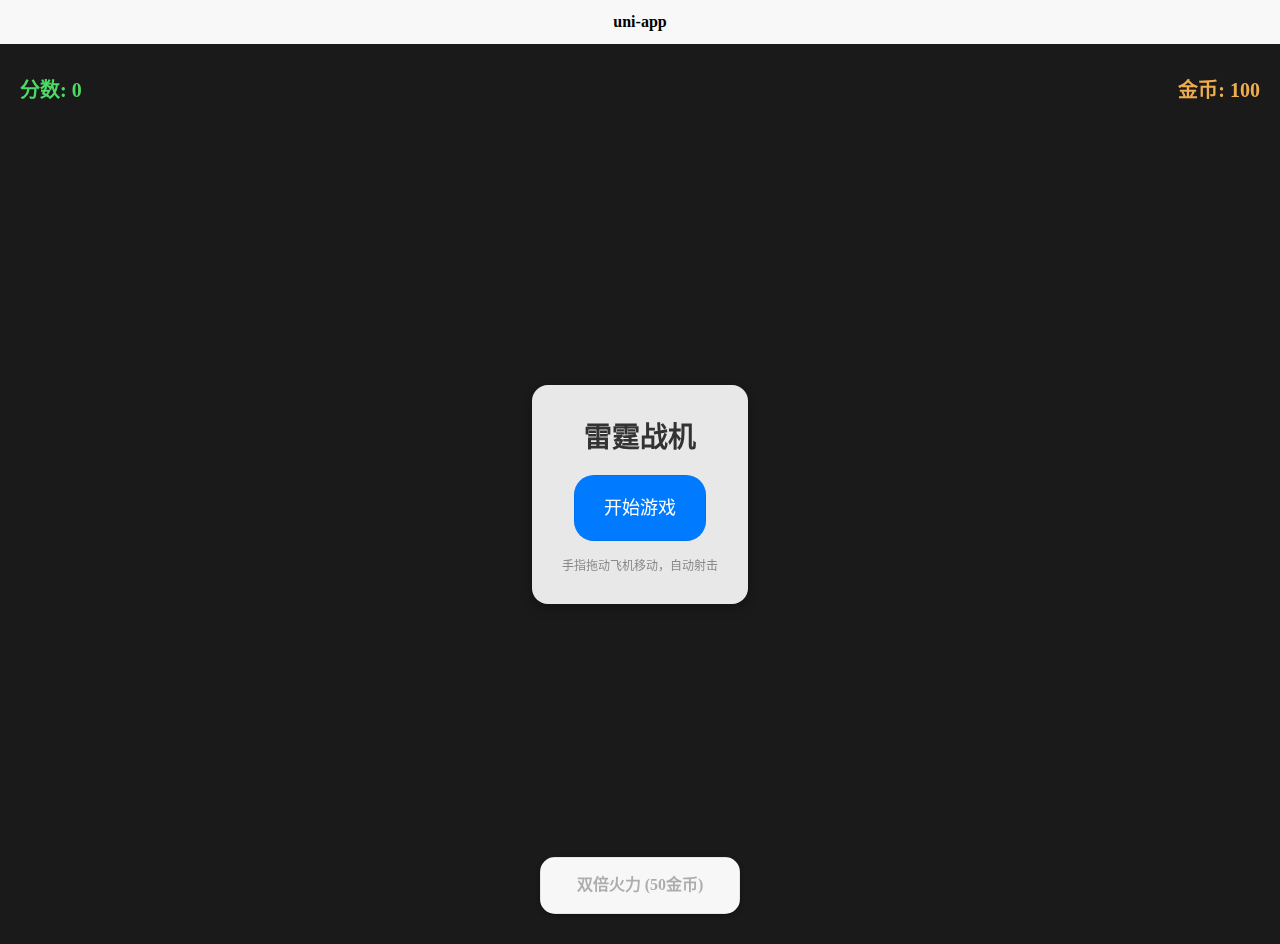
<file: index.html>
<!DOCTYPE html>
<html lang="zh-CN">
  <head>
    <link rel="stylesheet" href="./assets/uni.cbc6fffc.css">

    <meta charset="UTF-8" />
    <script>
      var coverSupport = 'CSS' in window && typeof CSS.supports === 'function' && (CSS.supports('top: env(a)') ||
        CSS.supports('top: constant(a)'))
      document.write(
        '<meta name="viewport" content="width=device-width, user-scalable=no, initial-scale=1.0, maximum-scale=1.0, minimum-scale=1.0' +
        (coverSupport ? ', viewport-fit=cover' : '') + '" />')
    </script>
    <title>雷霆战机</title>
    <!--preload-links-->
    <!--app-context-->
    <script type="module" crossorigin src="./assets/index-BwcsSbWU.js"></script>
    <link rel="stylesheet" crossorigin href="./assets/index-C7CChAY5.css">
  </head>
  <body>
    <div id="app"><!--app-html--></div>
  </body>
</html>
</file>
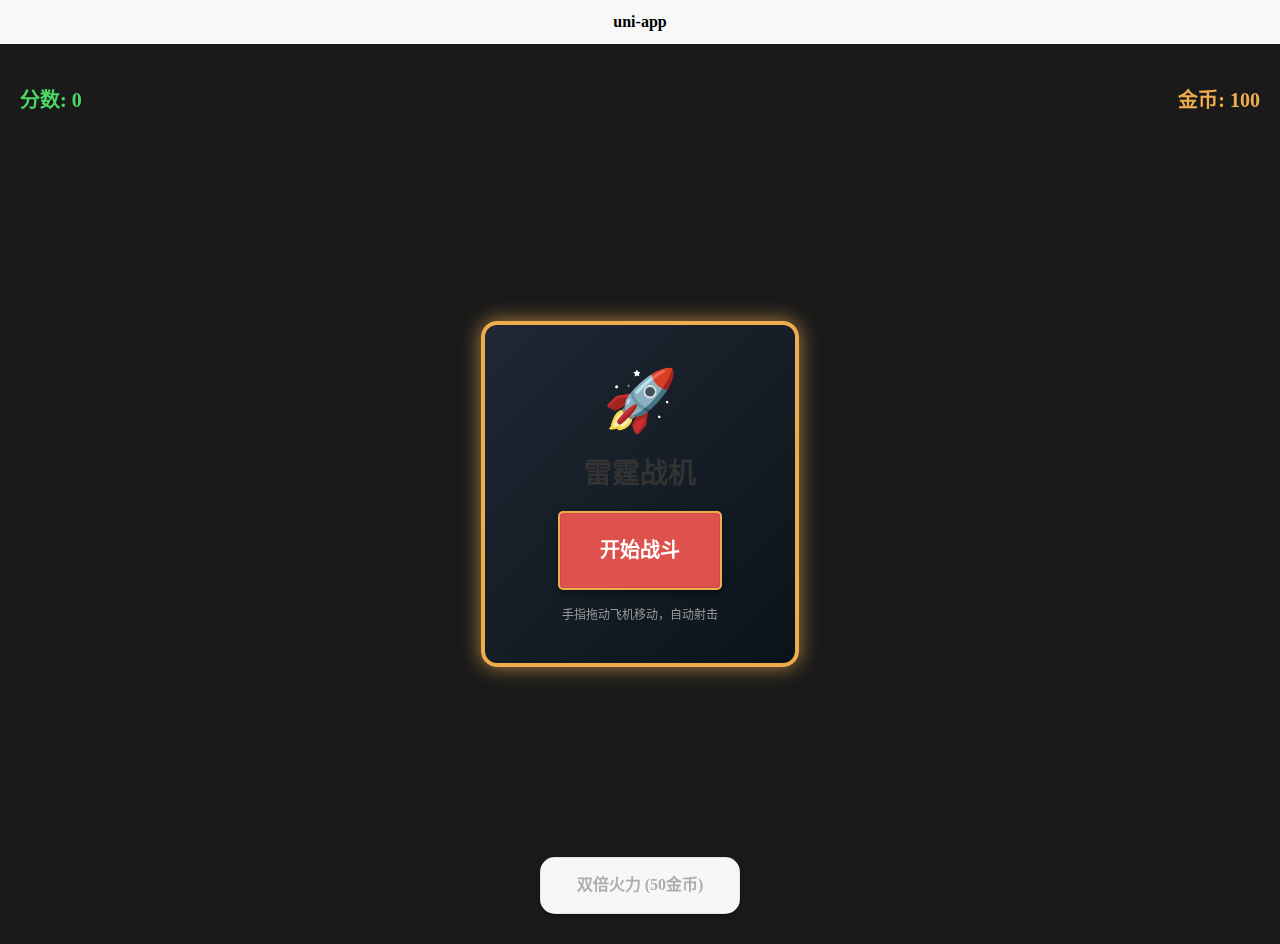
<file: web/index.html>
<!DOCTYPE html>
<html lang="zh-CN">
  <head>
    <link rel="stylesheet" href="./assets/uni.cbc6fffc.css">

    <meta charset="UTF-8" />
    <script>
      var coverSupport = 'CSS' in window && typeof CSS.supports === 'function' && (CSS.supports('top: env(a)') ||
        CSS.supports('top: constant(a)'))
      document.write(
        '<meta name="viewport" content="width=device-width, user-scalable=no, initial-scale=1.0, maximum-scale=1.0, minimum-scale=1.0' +
        (coverSupport ? ', viewport-fit=cover' : '') + '" />')
    </script>
    <title>雷霆战机</title>
    <!--preload-links-->
    <!--app-context-->
    <script type="module" crossorigin src="./assets/index-BvAGkW9r.js"></script>
    <link rel="stylesheet" crossorigin href="./assets/index-C7CChAY5.css">
  </head>
  <body>
    <div id="app"><!--app-html--></div>
  </body>
</html>
</file>
<file: assets/uni.cbc6fffc.css>
uni-button{position:relative;display:block;margin-left:auto;margin-right:auto;padding-left:14px;padding-right:14px;box-sizing:border-box;font-size:18px;text-align:center;text-decoration:none;line-height:2.55555556;border-radius:5px;-webkit-tap-highlight-color:transparent;overflow:hidden;color:#000;background-color:#f8f8f8;cursor:pointer}uni-button[hidden]{display:none!important}uni-button:after{content:" ";width:200%;height:200%;position:absolute;top:0;left:0;border:1px solid rgba(0,0,0,.2);transform:scale(.5);transform-origin:0 0;box-sizing:border-box;border-radius:10px}uni-button[native]{padding-left:0;padding-right:0}uni-button[native] .uni-button-cover-view-wrapper{border:inherit;border-color:inherit;border-radius:inherit;background-color:inherit}uni-button[native] .uni-button-cover-view-inner{padding-left:14px;padding-right:14px}uni-button uni-cover-view{line-height:inherit;white-space:inherit}uni-button[type=default]{color:#000;background-color:#f8f8f8}uni-button[type=primary]{color:#fff;background-color:#007aff}uni-button[type=warn]{color:#fff;background-color:#e64340}uni-button[disabled]{color:rgba(255,255,255,.6);cursor:not-allowed}uni-button[disabled][type=default],uni-button[disabled]:not([type]){color:rgba(0,0,0,.3);background-color:#f7f7f7}uni-button[disabled][type=primary]{background-color:rgba(0,122,255,.6)}uni-button[disabled][type=warn]{background-color:#ec8b89}uni-button[type=primary][plain]{color:#007aff;border:1px solid #007aff;background-color:transparent}uni-button[type=primary][plain][disabled]{color:rgba(0,0,0,.2);border-color:rgba(0,0,0,.2)}uni-button[type=primary][plain]:after{border-width:0}uni-button[type=default][plain]{color:#353535;border:1px solid #353535;background-color:transparent}uni-button[type=default][plain][disabled]{color:rgba(0,0,0,.2);border-color:rgba(0,0,0,.2)}uni-button[type=default][plain]:after{border-width:0}uni-button[plain]{color:#353535;border:1px solid #353535;background-color:transparent}uni-button[plain][disabled]{color:rgba(0,0,0,.2);border-color:rgba(0,0,0,.2)}uni-button[plain]:after{border-width:0}uni-button[plain][native] .uni-button-cover-view-inner{padding:0}uni-button[type=warn][plain]{color:#e64340;border:1px solid #e64340;background-color:transparent}uni-button[type=warn][plain][disabled]{color:rgba(0,0,0,.2);border-color:rgba(0,0,0,.2)}uni-button[type=warn][plain]:after{border-width:0}uni-button[size=mini]{display:inline-block;line-height:2.3;font-size:13px;padding:0 1.34em}uni-button[size=mini][native]{padding:0}uni-button[size=mini][native] .uni-button-cover-view-inner{padding:0 1.34em}uni-button[loading]:not([disabled]){cursor:progress}uni-button[loading]:before{content:" ";display:inline-block;width:18px;height:18px;vertical-align:middle;animation:uni-loading 1s steps(12,end) infinite;background-size:100%}uni-button[loading][type=primary]{color:rgba(255,255,255,.6);background-color:#0062cc}uni-button[loading][type=primary][plain]{color:#007aff;background-color:transparent}uni-button[loading][type=default]{color:rgba(0,0,0,.6);background-color:#dedede}uni-button[loading][type=default][plain]{color:#353535;background-color:transparent}uni-button[loading][type=warn]{color:rgba(255,255,255,.6);background-color:#ce3c39}uni-button[loading][type=warn][plain]{color:#e64340;background-color:transparent}uni-button[loading][native]:before{content:none}.button-hover{color:rgba(0,0,0,.6);background-color:#dedede}.button-hover[plain]{color:rgba(53,53,53,.6);border-color:rgba(53,53,53,.6);background-color:transparent}.button-hover[type=primary]{color:rgba(255,255,255,.6);background-color:#0062cc}.button-hover[type=primary][plain]{color:rgba(0,122,255,.6);border-color:rgba(0,122,255,.6);background-color:transparent}.button-hover[type=default]{color:rgba(0,0,0,.6);background-color:#dedede}.button-hover[type=default][plain]{color:rgba(53,53,53,.6);border-color:rgba(53,53,53,.6);background-color:transparent}.button-hover[type=warn]{color:rgba(255,255,255,.6);background-color:#ce3c39}.button-hover[type=warn][plain]{color:rgba(230,67,64,.6);border-color:rgba(230,67,64,.6);background-color:transparent}uni-canvas{width:300px;height:150px;display:block;position:relative}uni-canvas>.uni-canvas-canvas{position:absolute;top:0;left:0;width:100%;height:100%}@keyframes once-show{0%{top:0}}uni-resize-sensor,uni-resize-sensor>div{position:absolute;left:0;top:0;right:0;bottom:0;overflow:hidden}uni-resize-sensor{display:block;z-index:-1;visibility:hidden;animation:once-show 1ms}uni-resize-sensor>div>div{position:absolute;left:0;top:0}uni-resize-sensor>div:first-child>div{width:100000px;height:100000px}uni-resize-sensor>div:last-child>div{width:200%;height:200%}uni-text[selectable]{cursor:auto;-webkit-user-select:text;user-select:text}uni-text{white-space:pre-line}uni-view{display:block}uni-view[hidden]{display:none}uni-toast{position:fixed;top:0;right:0;bottom:0;left:0;z-index:999;display:block;box-sizing:border-box;pointer-events:none;font-size:16px}.uni-sample-toast{position:fixed;z-index:999;top:50%;left:50%;transform:translate(-50%,-50%);text-align:center;max-width:80%}.uni-simple-toast__text{display:inline-block;vertical-align:middle;color:#fff;background-color:rgba(17,17,17,.7);padding:10px 20px;border-radius:5px;font-size:13px;text-align:center;max-width:100%;word-break:break-word;white-space:normal}uni-toast .uni-mask{pointer-events:auto}.uni-toast{position:fixed;z-index:999;width:8em;top:50%;left:50%;transform:translate(-50%,-50%);background:rgba(17,17,17,.7);text-align:center;border-radius:5px;color:#fff}.uni-toast *{box-sizing:border-box}.uni-toast__icon{margin:20px 0 0;width:38px!important;height:38px!important;vertical-align:baseline!important}.uni-icon_toast{margin:15px 0 0}.uni-icon_toast.uni-icon-success-no-circle:before{color:#fff;font-size:55px}.uni-icon_toast.uni-loading{margin:20px 0 0;width:38px;height:38px;vertical-align:baseline}.uni-toast__content{margin:0 0 15px}
</file>
<file: assets/index-C7CChAY5.css>
*{margin:0;-webkit-tap-highlight-color:transparent}html,body{-webkit-user-select:none;user-select:none;width:100%;height:100%}body{overflow-x:hidden;font-size:16px}uni-app,uni-page,uni-page-wrapper,uni-page-body{display:block;box-sizing:border-box;width:100%}uni-page-wrapper{position:relative}#app,uni-app,uni-page,uni-page-wrapper{height:100%}.uni-mask{position:fixed;z-index:999;top:0;right:0;left:0;bottom:0;background:rgba(0,0,0,.5)}.uni-fade-enter-active,.uni-fade-leave-active{transition-duration:.25s;transition-property:opacity;transition-timing-function:ease}.uni-fade-enter-from,.uni-fade-leave-active{opacity:0}.uni-loading,uni-button[loading]:before{background-color:transparent;background-image:url(data:image/svg+xml;base64,\ [base64]);background-repeat:no-repeat}.uni-loading{width:20px;height:20px;display:inline-block;vertical-align:middle;animation:uni-loading 1s steps(12,end) infinite;background-size:100%}@keyframes uni-loading{0%{transform:rotate3d(0,0,1,0)}to{transform:rotate3d(0,0,1,360deg)}}html{--primary-color: #007aff;--UI-BG: #fff;--UI-BG-1: #f7f7f7;--UI-BG-2: #fff;--UI-BG-3: #f7f7f7;--UI-BG-4: #4c4c4c;--UI-BG-5: #fff;--UI-FG: #000;--UI-FG-0: rgba(0, 0, 0, .9);--UI-FG-HALF: rgba(0, 0, 0, .9);--UI-FG-1: rgba(0, 0, 0, .5);--UI-FG-2: rgba(0, 0, 0, .3);--UI-FG-3: rgba(0, 0, 0, .1)}uni-page[data-type] uni-page-body{background-color:transparent}body:after{position:fixed;content:"";left:-1000px;top:-1000px;animation:shadow-preload .1s;animation-delay:3s}@keyframes shadow-preload{0%{background-image:url(https://cdn.dcloud.net.cn/img/shadow-grey.png)}to{background-image:url(https://cdn.dcloud.net.cn/img/shadow-grey.png)}}.uni-async-error{position:absolute;left:0;right:0;top:0;bottom:0;color:#999;padding:100px 10px;text-align:center}.uni-async-loading{box-sizing:border-box;width:100%;padding:50px;text-align:center}.uni-async-loading .uni-loading{width:30px;height:30px}uni-page-head{display:block;box-sizing:border-box}.uni-page-head{position:fixed;left:var(--window-left);right:var(--window-right);height:44px;height:calc(44px + constant(safe-area-inset-top));height:calc(44px + env(safe-area-inset-top));padding:7px 3px;padding-top:calc(7px + constant(safe-area-inset-top));padding-top:calc(7px + env(safe-area-inset-top));display:flex;overflow:hidden;justify-content:space-between;box-sizing:border-box;z-index:998;color:#fff;background-color:#000;transition-property:all}.uni-page-head *{box-sizing:border-box}.uni-page-head .uni-btn-icon{overflow:hidden;min-width:1em;font-style:normal}.uni-page-head-titlePenetrate,.uni-page-head-titlePenetrate .uni-page-head-bd,.uni-page-head-titlePenetrate .uni-page-head-bd *{pointer-events:none}.uni-page-head-titlePenetrate *{pointer-events:auto}.uni-page-head.uni-page-head-transparent .uni-page-head-ft>div{justify-content:center}.uni-page-head~.uni-placeholder{width:100%;height:44px;height:calc(44px + constant(safe-area-inset-top));height:calc(44px + env(safe-area-inset-top))}.uni-placeholder-titlePenetrate{pointer-events:none}.uni-page-head-hd{display:flex;align-items:center;font-size:16px}.uni-page-head-bd{position:absolute;left:70px;right:70px;min-width:0;-webkit-user-select:auto;user-select:auto}.uni-page-head-btn{position:relative;width:auto;margin:0 2px;word-break:keep-all;white-space:pre;cursor:pointer;font-size:0px}.uni-page-head-transparent .uni-page-head-btn{display:flex;align-items:center;width:32px;height:32px;border-radius:50%;background-color:rgba(0,0,0,.5)}.uni-page-head-btn-red-dot:after{content:attr(badge-text);position:absolute;right:0;top:0;background-color:red;color:#fff;width:18px;height:18px;line-height:18px;border-radius:18px;overflow:hidden;transform:scale(.5) translate(40%,-40%);transform-origin:100% 0}.uni-page-head-btn-red-dot[badge-text]:after{font-size:12px;width:auto;min-width:18px;max-width:42px;text-align:center;padding:0 3px;transform:scale(.7) translate(40%,-40%)}.uni-page-head-btn-select svg{vertical-align:middle;margin-left:2px;transform:rotate(270deg) scale(.8)}.uni-page-head-search{position:relative;display:flex;flex:1;margin:0 2px;line-height:30px;font-size:15px}.uni-page-head-search-input{width:100%;height:100%;padding-left:34px;text-align:left}.uni-page-head-search-input .uni-input-input:disabled{pointer-events:none}.uni-page-head-search-placeholder{position:absolute;max-width:100%;height:100%;padding-left:34px;overflow:hidden;word-break:keep-all;white-space:pre}.uni-page-head-search-placeholder-right{right:0}.uni-page-head-search-placeholder-center{left:50%;transform:translate(-50%)}.uni-page-head-search-icon{position:absolute;top:0;left:2px;width:30px;height:30px;display:flex;justify-content:center;align-items:center}.uni-page-head-ft{display:flex;align-items:center;flex-direction:row-reverse;font-size:13px}.uni-page-head__title{font-weight:700;font-size:16px;line-height:30px;text-align:center;overflow:hidden;white-space:nowrap;text-overflow:ellipsis}.uni-page-head__title .uni-loading{width:16px;height:16px;margin-top:-3px}.uni-page-head__title .uni-page-head__title_image{width:auto;height:26px;vertical-align:middle}.uni-page-head-shadow{overflow:visible}.uni-page-head-shadow:after{content:"";position:absolute;left:0;right:0;top:100%;height:5px;background-size:100% 100%}uni-page-head[uni-page-head-type=default]~uni-page-wrapper{height:calc(100% - 44px);height:calc(100% - 44px - constant(safe-area-inset-top));height:calc(100% - 44px - env(safe-area-inset-top))}.uni-page-head-shadow-grey:after{background-image:url(https://cdn.dcloud.net.cn/img/shadow-grey.png)}.uni-page-head-shadow-blue:after{background-image:url(https://cdn.dcloud.net.cn/img/shadow-blue.png)}.uni-page-head-shadow-green:after{background-image:url(https://cdn.dcloud.net.cn/img/shadow-green.png)}.uni-page-head-shadow-orange:after{background-image:url(https://cdn.dcloud.net.cn/img/shadow-orange.png)}.uni-page-head-shadow-red:after{background-image:url(https://cdn.dcloud.net.cn/img/shadow-red.png)}.uni-page-head-shadow-yellow:after{background-image:url(https://cdn.dcloud.net.cn/img/shadow-yellow.png)}
</file>
<file: web/assets/uni.cbc6fffc.css>
uni-button{position:relative;display:block;margin-left:auto;margin-right:auto;padding-left:14px;padding-right:14px;box-sizing:border-box;font-size:18px;text-align:center;text-decoration:none;line-height:2.55555556;border-radius:5px;-webkit-tap-highlight-color:transparent;overflow:hidden;color:#000;background-color:#f8f8f8;cursor:pointer}uni-button[hidden]{display:none!important}uni-button:after{content:" ";width:200%;height:200%;position:absolute;top:0;left:0;border:1px solid rgba(0,0,0,.2);transform:scale(.5);transform-origin:0 0;box-sizing:border-box;border-radius:10px}uni-button[native]{padding-left:0;padding-right:0}uni-button[native] .uni-button-cover-view-wrapper{border:inherit;border-color:inherit;border-radius:inherit;background-color:inherit}uni-button[native] .uni-button-cover-view-inner{padding-left:14px;padding-right:14px}uni-button uni-cover-view{line-height:inherit;white-space:inherit}uni-button[type=default]{color:#000;background-color:#f8f8f8}uni-button[type=primary]{color:#fff;background-color:#007aff}uni-button[type=warn]{color:#fff;background-color:#e64340}uni-button[disabled]{color:rgba(255,255,255,.6);cursor:not-allowed}uni-button[disabled][type=default],uni-button[disabled]:not([type]){color:rgba(0,0,0,.3);background-color:#f7f7f7}uni-button[disabled][type=primary]{background-color:rgba(0,122,255,.6)}uni-button[disabled][type=warn]{background-color:#ec8b89}uni-button[type=primary][plain]{color:#007aff;border:1px solid #007aff;background-color:transparent}uni-button[type=primary][plain][disabled]{color:rgba(0,0,0,.2);border-color:rgba(0,0,0,.2)}uni-button[type=primary][plain]:after{border-width:0}uni-button[type=default][plain]{color:#353535;border:1px solid #353535;background-color:transparent}uni-button[type=default][plain][disabled]{color:rgba(0,0,0,.2);border-color:rgba(0,0,0,.2)}uni-button[type=default][plain]:after{border-width:0}uni-button[plain]{color:#353535;border:1px solid #353535;background-color:transparent}uni-button[plain][disabled]{color:rgba(0,0,0,.2);border-color:rgba(0,0,0,.2)}uni-button[plain]:after{border-width:0}uni-button[plain][native] .uni-button-cover-view-inner{padding:0}uni-button[type=warn][plain]{color:#e64340;border:1px solid #e64340;background-color:transparent}uni-button[type=warn][plain][disabled]{color:rgba(0,0,0,.2);border-color:rgba(0,0,0,.2)}uni-button[type=warn][plain]:after{border-width:0}uni-button[size=mini]{display:inline-block;line-height:2.3;font-size:13px;padding:0 1.34em}uni-button[size=mini][native]{padding:0}uni-button[size=mini][native] .uni-button-cover-view-inner{padding:0 1.34em}uni-button[loading]:not([disabled]){cursor:progress}uni-button[loading]:before{content:" ";display:inline-block;width:18px;height:18px;vertical-align:middle;animation:uni-loading 1s steps(12,end) infinite;background-size:100%}uni-button[loading][type=primary]{color:rgba(255,255,255,.6);background-color:#0062cc}uni-button[loading][type=primary][plain]{color:#007aff;background-color:transparent}uni-button[loading][type=default]{color:rgba(0,0,0,.6);background-color:#dedede}uni-button[loading][type=default][plain]{color:#353535;background-color:transparent}uni-button[loading][type=warn]{color:rgba(255,255,255,.6);background-color:#ce3c39}uni-button[loading][type=warn][plain]{color:#e64340;background-color:transparent}uni-button[loading][native]:before{content:none}.button-hover{color:rgba(0,0,0,.6);background-color:#dedede}.button-hover[plain]{color:rgba(53,53,53,.6);border-color:rgba(53,53,53,.6);background-color:transparent}.button-hover[type=primary]{color:rgba(255,255,255,.6);background-color:#0062cc}.button-hover[type=primary][plain]{color:rgba(0,122,255,.6);border-color:rgba(0,122,255,.6);background-color:transparent}.button-hover[type=default]{color:rgba(0,0,0,.6);background-color:#dedede}.button-hover[type=default][plain]{color:rgba(53,53,53,.6);border-color:rgba(53,53,53,.6);background-color:transparent}.button-hover[type=warn]{color:rgba(255,255,255,.6);background-color:#ce3c39}.button-hover[type=warn][plain]{color:rgba(230,67,64,.6);border-color:rgba(230,67,64,.6);background-color:transparent}uni-canvas{width:300px;height:150px;display:block;position:relative}uni-canvas>.uni-canvas-canvas{position:absolute;top:0;left:0;width:100%;height:100%}@keyframes once-show{0%{top:0}}uni-resize-sensor,uni-resize-sensor>div{position:absolute;left:0;top:0;right:0;bottom:0;overflow:hidden}uni-resize-sensor{display:block;z-index:-1;visibility:hidden;animation:once-show 1ms}uni-resize-sensor>div>div{position:absolute;left:0;top:0}uni-resize-sensor>div:first-child>div{width:100000px;height:100000px}uni-resize-sensor>div:last-child>div{width:200%;height:200%}uni-text[selectable]{cursor:auto;-webkit-user-select:text;user-select:text}uni-text{white-space:pre-line}uni-view{display:block}uni-view[hidden]{display:none}uni-toast{position:fixed;top:0;right:0;bottom:0;left:0;z-index:999;display:block;box-sizing:border-box;pointer-events:none;font-size:16px}.uni-sample-toast{position:fixed;z-index:999;top:50%;left:50%;transform:translate(-50%,-50%);text-align:center;max-width:80%}.uni-simple-toast__text{display:inline-block;vertical-align:middle;color:#fff;background-color:rgba(17,17,17,.7);padding:10px 20px;border-radius:5px;font-size:13px;text-align:center;max-width:100%;word-break:break-word;white-space:normal}uni-toast .uni-mask{pointer-events:auto}.uni-toast{position:fixed;z-index:999;width:8em;top:50%;left:50%;transform:translate(-50%,-50%);background:rgba(17,17,17,.7);text-align:center;border-radius:5px;color:#fff}.uni-toast *{box-sizing:border-box}.uni-toast__icon{margin:20px 0 0;width:38px!important;height:38px!important;vertical-align:baseline!important}.uni-icon_toast{margin:15px 0 0}.uni-icon_toast.uni-icon-success-no-circle:before{color:#fff;font-size:55px}.uni-icon_toast.uni-loading{margin:20px 0 0;width:38px;height:38px;vertical-align:baseline}.uni-toast__content{margin:0 0 15px}
</file>
<file: web/assets/index-C7CChAY5.css>
*{margin:0;-webkit-tap-highlight-color:transparent}html,body{-webkit-user-select:none;user-select:none;width:100%;height:100%}body{overflow-x:hidden;font-size:16px}uni-app,uni-page,uni-page-wrapper,uni-page-body{display:block;box-sizing:border-box;width:100%}uni-page-wrapper{position:relative}#app,uni-app,uni-page,uni-page-wrapper{height:100%}.uni-mask{position:fixed;z-index:999;top:0;right:0;left:0;bottom:0;background:rgba(0,0,0,.5)}.uni-fade-enter-active,.uni-fade-leave-active{transition-duration:.25s;transition-property:opacity;transition-timing-function:ease}.uni-fade-enter-from,.uni-fade-leave-active{opacity:0}.uni-loading,uni-button[loading]:before{background-color:transparent;background-image:url(data:image/svg+xml;base64,\ [base64]);background-repeat:no-repeat}.uni-loading{width:20px;height:20px;display:inline-block;vertical-align:middle;animation:uni-loading 1s steps(12,end) infinite;background-size:100%}@keyframes uni-loading{0%{transform:rotate3d(0,0,1,0)}to{transform:rotate3d(0,0,1,360deg)}}html{--primary-color: #007aff;--UI-BG: #fff;--UI-BG-1: #f7f7f7;--UI-BG-2: #fff;--UI-BG-3: #f7f7f7;--UI-BG-4: #4c4c4c;--UI-BG-5: #fff;--UI-FG: #000;--UI-FG-0: rgba(0, 0, 0, .9);--UI-FG-HALF: rgba(0, 0, 0, .9);--UI-FG-1: rgba(0, 0, 0, .5);--UI-FG-2: rgba(0, 0, 0, .3);--UI-FG-3: rgba(0, 0, 0, .1)}uni-page[data-type] uni-page-body{background-color:transparent}body:after{position:fixed;content:"";left:-1000px;top:-1000px;animation:shadow-preload .1s;animation-delay:3s}@keyframes shadow-preload{0%{background-image:url(https://cdn.dcloud.net.cn/img/shadow-grey.png)}to{background-image:url(https://cdn.dcloud.net.cn/img/shadow-grey.png)}}.uni-async-error{position:absolute;left:0;right:0;top:0;bottom:0;color:#999;padding:100px 10px;text-align:center}.uni-async-loading{box-sizing:border-box;width:100%;padding:50px;text-align:center}.uni-async-loading .uni-loading{width:30px;height:30px}uni-page-head{display:block;box-sizing:border-box}.uni-page-head{position:fixed;left:var(--window-left);right:var(--window-right);height:44px;height:calc(44px + constant(safe-area-inset-top));height:calc(44px + env(safe-area-inset-top));padding:7px 3px;padding-top:calc(7px + constant(safe-area-inset-top));padding-top:calc(7px + env(safe-area-inset-top));display:flex;overflow:hidden;justify-content:space-between;box-sizing:border-box;z-index:998;color:#fff;background-color:#000;transition-property:all}.uni-page-head *{box-sizing:border-box}.uni-page-head .uni-btn-icon{overflow:hidden;min-width:1em;font-style:normal}.uni-page-head-titlePenetrate,.uni-page-head-titlePenetrate .uni-page-head-bd,.uni-page-head-titlePenetrate .uni-page-head-bd *{pointer-events:none}.uni-page-head-titlePenetrate *{pointer-events:auto}.uni-page-head.uni-page-head-transparent .uni-page-head-ft>div{justify-content:center}.uni-page-head~.uni-placeholder{width:100%;height:44px;height:calc(44px + constant(safe-area-inset-top));height:calc(44px + env(safe-area-inset-top))}.uni-placeholder-titlePenetrate{pointer-events:none}.uni-page-head-hd{display:flex;align-items:center;font-size:16px}.uni-page-head-bd{position:absolute;left:70px;right:70px;min-width:0;-webkit-user-select:auto;user-select:auto}.uni-page-head-btn{position:relative;width:auto;margin:0 2px;word-break:keep-all;white-space:pre;cursor:pointer;font-size:0px}.uni-page-head-transparent .uni-page-head-btn{display:flex;align-items:center;width:32px;height:32px;border-radius:50%;background-color:rgba(0,0,0,.5)}.uni-page-head-btn-red-dot:after{content:attr(badge-text);position:absolute;right:0;top:0;background-color:red;color:#fff;width:18px;height:18px;line-height:18px;border-radius:18px;overflow:hidden;transform:scale(.5) translate(40%,-40%);transform-origin:100% 0}.uni-page-head-btn-red-dot[badge-text]:after{font-size:12px;width:auto;min-width:18px;max-width:42px;text-align:center;padding:0 3px;transform:scale(.7) translate(40%,-40%)}.uni-page-head-btn-select svg{vertical-align:middle;margin-left:2px;transform:rotate(270deg) scale(.8)}.uni-page-head-search{position:relative;display:flex;flex:1;margin:0 2px;line-height:30px;font-size:15px}.uni-page-head-search-input{width:100%;height:100%;padding-left:34px;text-align:left}.uni-page-head-search-input .uni-input-input:disabled{pointer-events:none}.uni-page-head-search-placeholder{position:absolute;max-width:100%;height:100%;padding-left:34px;overflow:hidden;word-break:keep-all;white-space:pre}.uni-page-head-search-placeholder-right{right:0}.uni-page-head-search-placeholder-center{left:50%;transform:translate(-50%)}.uni-page-head-search-icon{position:absolute;top:0;left:2px;width:30px;height:30px;display:flex;justify-content:center;align-items:center}.uni-page-head-ft{display:flex;align-items:center;flex-direction:row-reverse;font-size:13px}.uni-page-head__title{font-weight:700;font-size:16px;line-height:30px;text-align:center;overflow:hidden;white-space:nowrap;text-overflow:ellipsis}.uni-page-head__title .uni-loading{width:16px;height:16px;margin-top:-3px}.uni-page-head__title .uni-page-head__title_image{width:auto;height:26px;vertical-align:middle}.uni-page-head-shadow{overflow:visible}.uni-page-head-shadow:after{content:"";position:absolute;left:0;right:0;top:100%;height:5px;background-size:100% 100%}uni-page-head[uni-page-head-type=default]~uni-page-wrapper{height:calc(100% - 44px);height:calc(100% - 44px - constant(safe-area-inset-top));height:calc(100% - 44px - env(safe-area-inset-top))}.uni-page-head-shadow-grey:after{background-image:url(https://cdn.dcloud.net.cn/img/shadow-grey.png)}.uni-page-head-shadow-blue:after{background-image:url(https://cdn.dcloud.net.cn/img/shadow-blue.png)}.uni-page-head-shadow-green:after{background-image:url(https://cdn.dcloud.net.cn/img/shadow-green.png)}.uni-page-head-shadow-orange:after{background-image:url(https://cdn.dcloud.net.cn/img/shadow-orange.png)}.uni-page-head-shadow-red:after{background-image:url(https://cdn.dcloud.net.cn/img/shadow-red.png)}.uni-page-head-shadow-yellow:after{background-image:url(https://cdn.dcloud.net.cn/img/shadow-yellow.png)}
</file>
